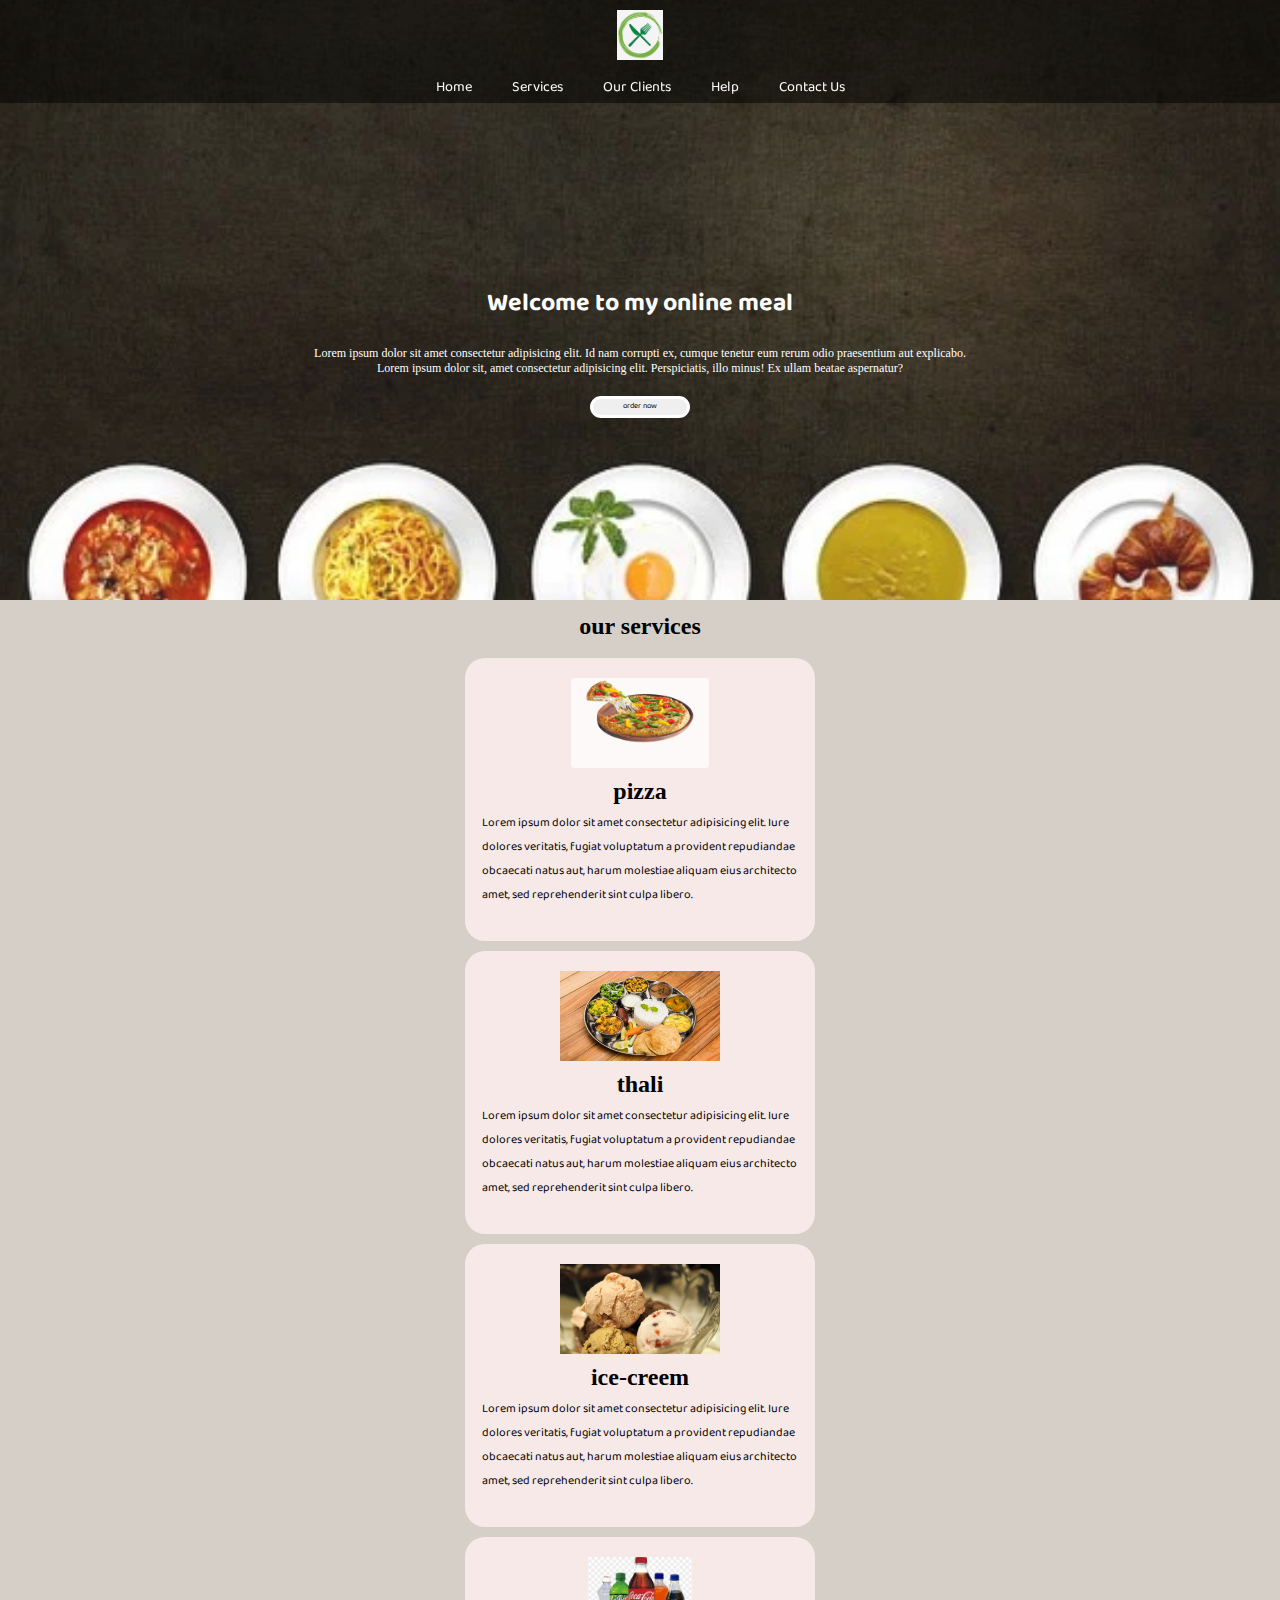
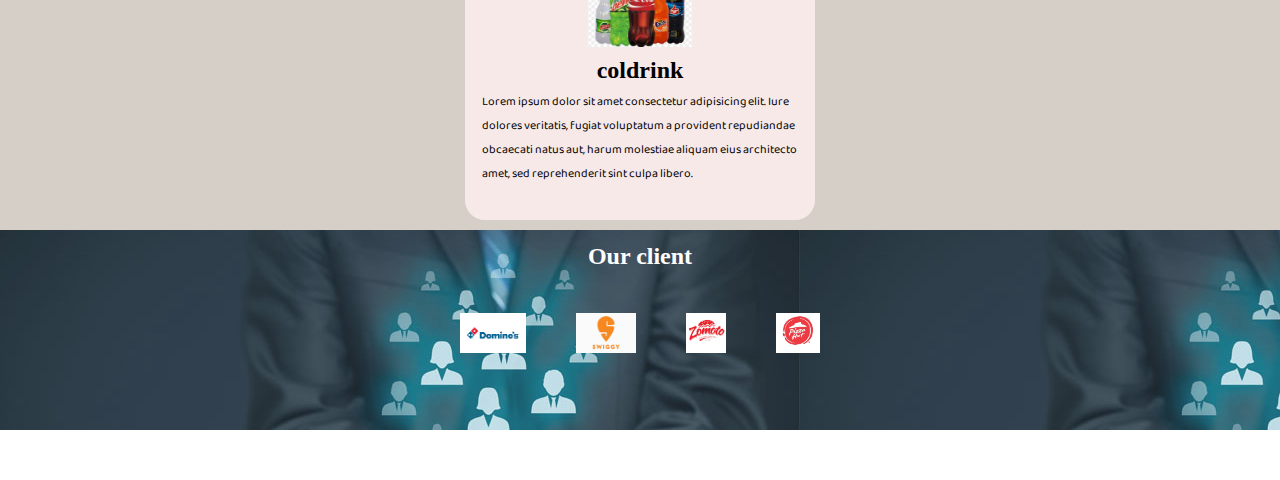
<file: index.html>
<!DOCTYPE html>
<html lang="en">

<head>
    <meta charset="UTF-8">
    <meta http-equiv="X-UA-Compatible" content="IE=edge">
    <meta name="viewport" content="width=device-width, initial-scale=1.0">
    <title>project 2</title>
    <link rel="stylesheet" href="/css/p2.css">
    <link rel="stylesheet" href="/css/phone.css">
    <link rel="preconnect" href="https://fonts.gstatic.com">
    <link href="https://fonts.googleapis.com/css2?family=Baloo+Bhaina+2:wght@700&display=swap" rel="stylesheet">
    <link rel="stylesheet" media="screen and (max-width:1354px)" href="/css/phone.css">
</head>

<body>
    <!-- nav bar section  -->
    <nav id="navbar">
        <div id="logo">
            <img src="/img/logonew.png" alt="Good food">
        </div>
        <ul>
            <li class="item"><a href="">Home</a></li>
            <li class="item"><a href="#contenar">Services</a></li>
            <li class="item"><a href=" #client-section">Our Clients</a></li>
            <li class="item"><a href="">Help</a></li>
            <li class="item"><a href="">Contact Us</a></li>

        </ul>
    </nav>

    <!-- home section  -->
    <div id="home">
        <h1 class="heading"> Welcome to my online meal</h1>
        <p class="para">Lorem ipsum dolor sit amet consectetur adipisicing elit. Id nam corrupti ex, cumque tenetur eum rerum odio praesentium aut explicabo.</p>
        <p class="para">Lorem ipsum dolor sit, amet consectetur adipisicing elit. Perspiciatis, illo minus! Ex ullam beatae aspernatur?</p>
        <button class="btn">order now</button>
    </div>


    <!-- service section  -->

    <div id="contenar">
        <h1 class="headings"> our services</h1>
        <div id="item">
            <div class="items">
                <img src="/img/1.png" alt="" id="one" class="img">
                <h2>pizza</h2>
                <p class="contenar-p">Lorem ipsum dolor sit amet consectetur adipisicing elit. Iure dolores veritatis, fugiat voluptatum a provident repudiandae obcaecati natus aut, harum molestiae aliquam eius architecto amet, sed reprehenderit sint culpa libero.</p>
            </div>
            <div class="items">
                <img src="/img/2.jpg" alt="" id="two" class="img">
                <h2>thali</h2>
                <p class="contenar-p">Lorem ipsum dolor sit amet consectetur adipisicing elit. Iure dolores veritatis, fugiat voluptatum a provident repudiandae obcaecati natus aut, harum molestiae aliquam eius architecto amet, sed reprehenderit sint culpa libero.</p>
            </div>
            <div class="items">
                <img src="/img/3.jpg" alt="" id="three" class="img">
                <h2>ice-creem</h2>
                <p class="contenar-p">Lorem ipsum dolor sit amet consectetur adipisicing elit. Iure dolores veritatis, fugiat voluptatum a provident repudiandae obcaecati natus aut, harum molestiae aliquam eius architecto amet, sed reprehenderit sint culpa libero.</p>
            </div>
            <div class="items">
                <img src="/img/4.jpg" alt="" id="four" class="img">
                <h2>coldrink</h2>
                <p class="contenar-p">Lorem ipsum dolor sit amet consectetur adipisicing elit. Iure dolores veritatis, fugiat voluptatum a provident repudiandae obcaecati natus aut, harum molestiae aliquam eius architecto amet, sed reprehenderit sint culpa libero.</p>
            </div>
        </div>
    </div>
    <!-- client section  -->
    <section id="client-section">
        <h1 class="headings">Our client</h1>
        <div id="clients">
            <div class="clients-item"><img src="/img/c.1.png" alt=""></div>
            <div class="clients-item"><img src="/img/c.2.png" alt=""></div>
            <div class="clients-item"><img src="/img/c.3.png" alt=""></div>
            <div class="clients-item"><img src="/img/c.4.jpg" alt=""></div>
        </div>
    </section>

</body>

</html>
</file>
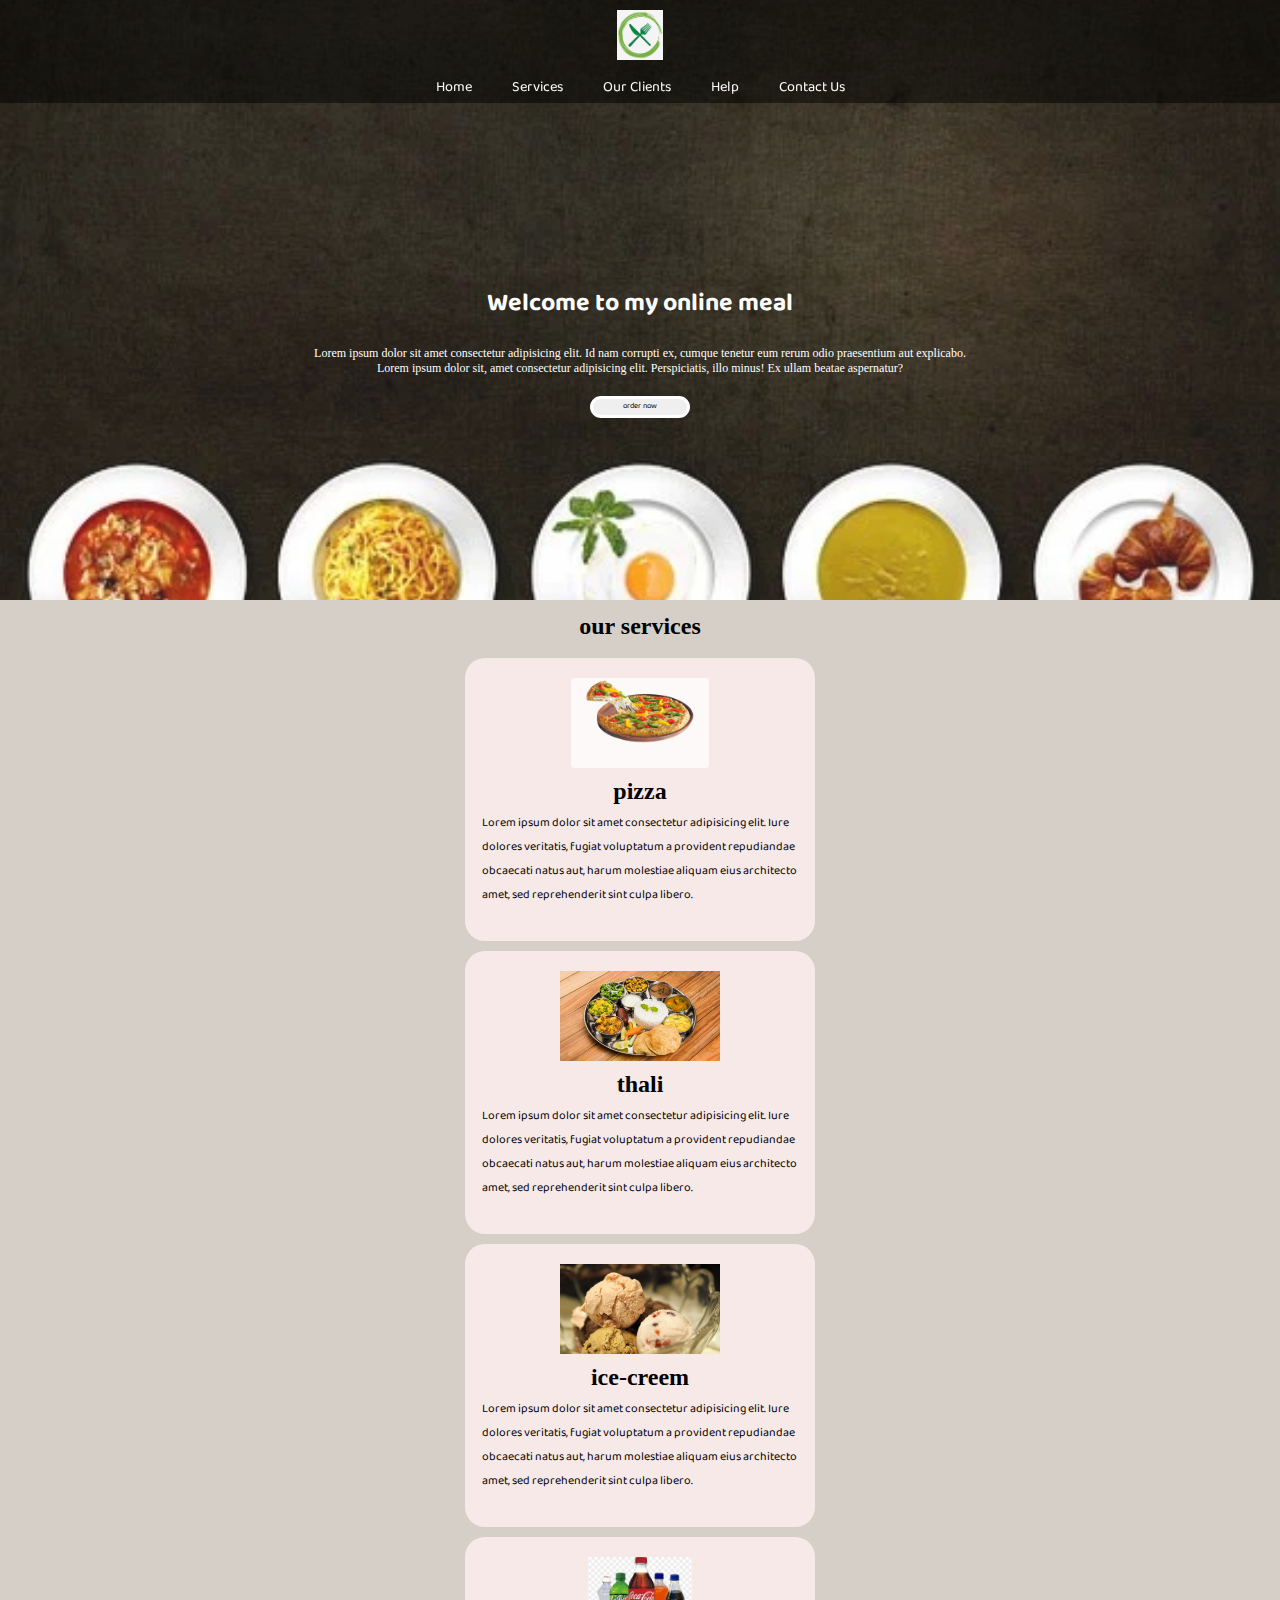
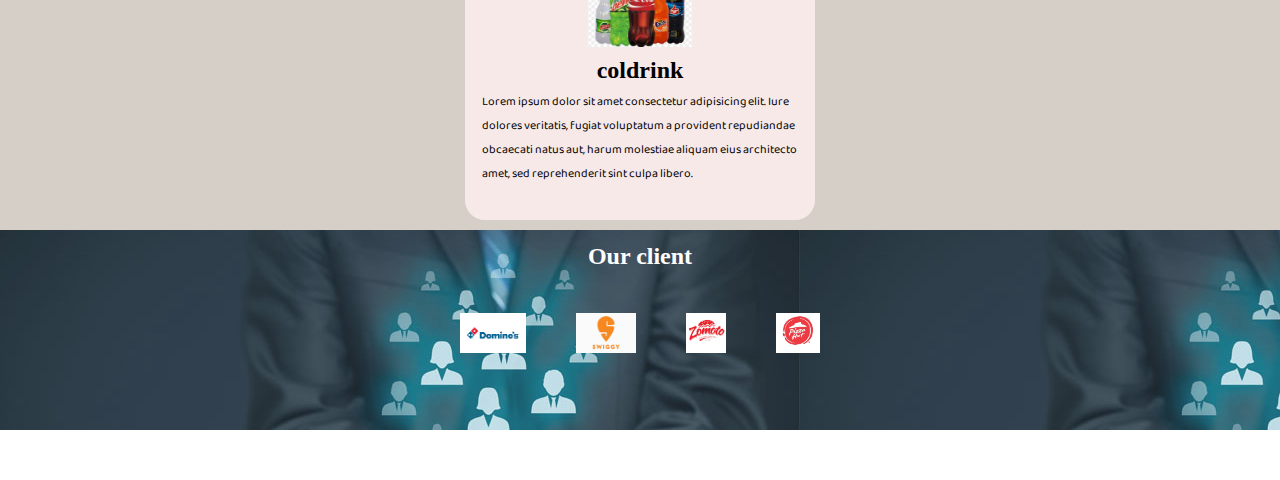
<file: project2.html>
<!DOCTYPE html>
<html lang="en">

<head>
    <meta charset="UTF-8">
    <meta http-equiv="X-UA-Compatible" content="IE=edge">
    <meta name="viewport" content="width=device-width, initial-scale=1.0">
    <title>project 2</title>
    <link rel="stylesheet" href="/css/p2.css">
    <link rel="preconnect" href="https://fonts.gstatic.com">
    <link href="https://fonts.googleapis.com/css2?family=Baloo+Bhaina+2:wght@700&display=swap" rel="stylesheet">
    <link rel="stylesheet" media="screen and (max-width:1354px)" href="/css/phone.css">
</head>

<body>
    <!-- nav bar section  -->
    <nav id="navbar">
        <div id="logo">
            <img src="/img/logonew.png" alt="Good food">
        </div>
        <ul>
            <li class="item"><a href="">Home</a></li>
            <li class="item"><a href="#contenar">Services</a></li>
            <li class="item"><a href=" #client-section">Our Clients</a></li>
            <li class="item"><a href="">Help</a></li>
            <li class="item"><a href="">Contact Us</a></li>

        </ul>
    </nav>

    <!-- home section  -->
    <div id="home">
        <h1 class="heading"> Welcome to my online meal</h1>
        <p class="para">Lorem ipsum dolor sit amet consectetur adipisicing elit. Id nam corrupti ex, cumque tenetur eum rerum odio praesentium aut explicabo.</p>
        <p class="para">Lorem ipsum dolor sit, amet consectetur adipisicing elit. Perspiciatis, illo minus! Ex ullam beatae aspernatur?</p>
        <button class="btn">order now</button>
    </div>


    <!-- service section  -->

    <div id="contenar">
        <h1 class="headings"> our services</h1>
        <div id="item">
            <div class="items">
                <img src="/img/1.png" alt="" id="one" class="img">
                <h2>pizza</h2>
                <p class="contenar-p">Lorem ipsum dolor sit amet consectetur adipisicing elit. Iure dolores veritatis, fugiat voluptatum a provident repudiandae obcaecati natus aut, harum molestiae aliquam eius architecto amet, sed reprehenderit sint culpa libero.</p>
            </div>
            <div class="items">
                <img src="/img/2.jpg" alt="" id="two" class="img">
                <h2>thali</h2>
                <p class="contenar-p">Lorem ipsum dolor sit amet consectetur adipisicing elit. Iure dolores veritatis, fugiat voluptatum a provident repudiandae obcaecati natus aut, harum molestiae aliquam eius architecto amet, sed reprehenderit sint culpa libero.</p>
            </div>
            <div class="items">
                <img src="/img/3.jpg" alt="" id="three" class="img">
                <h2>ice-creem</h2>
                <p class="contenar-p">Lorem ipsum dolor sit amet consectetur adipisicing elit. Iure dolores veritatis, fugiat voluptatum a provident repudiandae obcaecati natus aut, harum molestiae aliquam eius architecto amet, sed reprehenderit sint culpa libero.</p>
            </div>
            <div class="items">
                <img src="/img/4.jpg" alt="" id="four" class="img">
                <h2>coldrink</h2>
                <p class="contenar-p">Lorem ipsum dolor sit amet consectetur adipisicing elit. Iure dolores veritatis, fugiat voluptatum a provident repudiandae obcaecati natus aut, harum molestiae aliquam eius architecto amet, sed reprehenderit sint culpa libero.</p>
            </div>
        </div>
    </div>
    <!-- client section  -->
    <section id="client-section">
        <h1 class="headings">Our client</h1>
        <div id="clients">
            <div class="clients-item"><img src="/img/c.1.png" alt=""></div>
            <div class="clients-item"><img src="/img/c.2.png" alt=""></div>
            <div class="clients-item"><img src="/img/c.3.png" alt=""></div>
            <div class="clients-item"><img src="/img/c.4.jpg" alt=""></div>
        </div>
    </section>

</body>

</html>
</file>
<file: css/phone.css>
/* nav bar section  */

#navbar{
       display: flex;
       flex-direction: column;
  
     
}
#navbar ul a {
       padding: 0px 20px;
}

/* home section  */
#home{
    height: 497px;
      
}
#home::before{
       height: 720px;
}
.heading{  
     font-size: 25px;
     padding: 15px 19px;
         }
    
#home .para{
           font-size: 12px;
           padding: 0px 44px;
}
#home .btn{
    width: 100px;
    margin: 20px;
    padding: 0px 0;
   
        font-size: 0.5rem;}

/* contenar section  */

#contenar{
     height:1230px;
}
#contenar #item {
    justify-content: center;
    flex-direction:column;
   align-items: center;
  
          

}
#contenar #item .items{
   
    height: 263px;
    width: 330px;
}

/* client section  */


#client-section{
        
 flex-wrap: wrap;
 height: 250px;
}
#clients .clients-item img{
       height: 40px;
}

   /* coustom */
   .headings{
    text-align: center;
    font-size: 1.5rem;
    padding: 13px;
}
</file>
<file: css/p2.css>
/* css reset */

* {
    margin: 0;
    padding: 0;
    scroll-behavior: smooth;
}


/* navbar */

#navbar {
    display: flex;
    align-items: center;
    position: sticky;
    top: 0px;
}

#navbar::before {
    content: "";
    background-color: black;
    position: absolute;
    width: 100%;
    height: 100%;
    z-index: -1;
    opacity: 0.5;
}


/* logo */

#navbar #logo {
    margin: 0px 10px;
    padding: 10px;
}

#navbar #logo img {
    height: 50px;
}


/* nav bar  */

#navbar ul {
    display: flex;
    list-style: none;
}

#navbar ul a {
    font-family: 'Baloo Bhaina 2', cursive;
    color: white;
    border-radius: 21px;
    text-decoration: none;
    padding: 0px 28px;
    font-size: 0.9rem;
}

#navbar ul a:hover {
    color: black;
    background-color: white;
    border-radius: 21px;
}


/* home section */

#home {
    display: flex;
    flex-direction: column;
    align-items: center;
    justify-content: center;
    height: 497px;
    width: 100%;
   
}

#home::before {
    content: "";
    background: url(/img/bg.webp) no-repeat center/cover;
    /* background: url(/img/bg.webp)) no-repeat center center/cover; */
    width: 100%;
    height: 100%;
    z-index: -1;
    position: absolute;
    opacity: 0.9;
}

.heading {
    font-family: 'Baloo Bhaina 2', cursive;
    font-size: 2.5rem;
    color:white;
}

#home .para {
    font-size: 1.5rem;
    color: white;
}

#home .btn {
    width: 150px;
    margin: 20px;
    padding: 0px 0;
    border: solid white;
    border-radius: 25px;
    font-family: 'Baloo Bhaina 2', cursive;
    font-size: 0.9rem;
}

#home .btn:hover {
    color: white;
    background-color: black;
    cursor: pointer;
}


/* service section */

#contenar {
    height: 400px;
    background-color: #d5cfc7;
}

#contenar #item {
    display: flex;
    justify-content: center;
}

#contenar #item h2 {
    text-align: center;
}

#contenar .items {
    width: 22%;
    height: 250px;
    margin: 5px;
    border-radius: 20px;
    padding: 10px;
    background-color: #f8e9e9;
}

#contenar #item img {
    height: 90px;
    display: block;
    margin: 10px auto;
}

#contenar #item .contenar-p {
    font-family: 'Baloo Bhaina 2', cursive;
    margin: 7px;
    font-size: 12px;
}


/* client section  */

#client-section {
    height: 201px;
}

#client-section::before {
    content: "";
    position: absolute;
    background: url(/img/clients-bg.jpg);
    z-index: -1;
    content: "";
    opacity: 0.9;
    height: 200px;
    width: 100%;
}

#client-section h1 {
    color: white;
}

#clients {
    display: flex;
    flex-direction: row;
    justify-content: center;
    margin-top: 20px;
}

#clients .clients-item img {
    height: 90px;
    padding: 10px 25px;
}

html {
    scroll-behavior: smooth;
}


/* coustom */

.headings {
    text-align: center;
    font-size: 2.5rem;
    padding: 13px;
}
</file>
